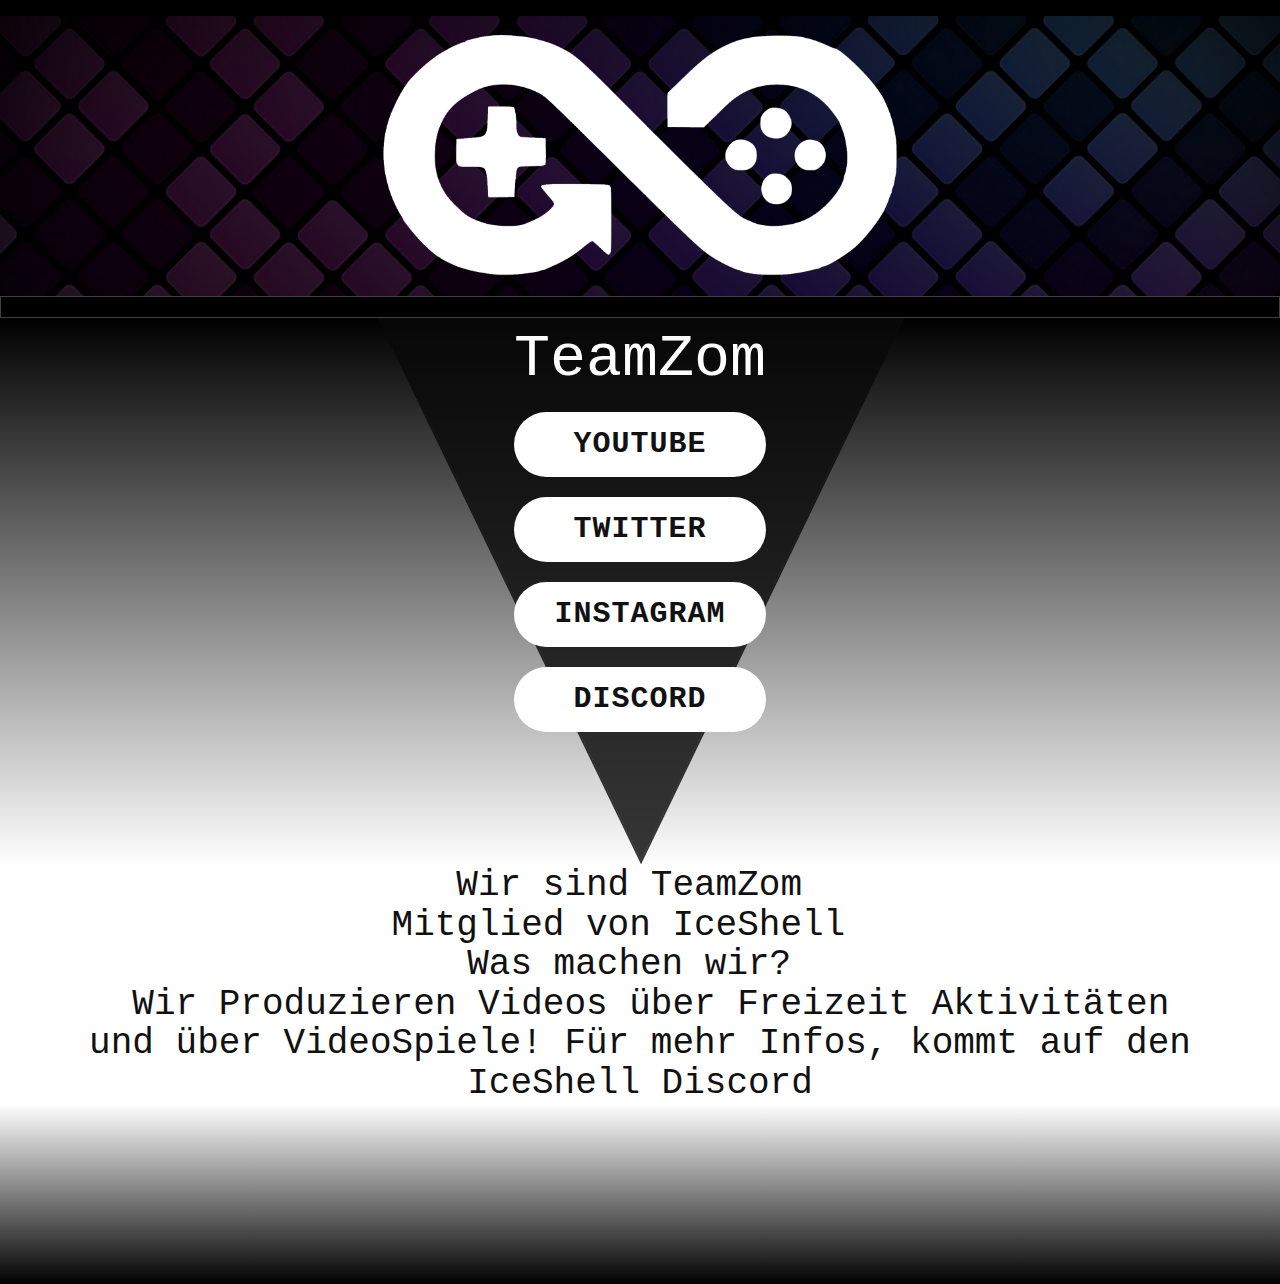
<file: teamzom.html>
<!DOCTYPE html>
<html style="font-size: 16px;" lang="de-DE"><head>
    <meta name="viewport" content="width=device-width, initial-scale=1.0">
    <meta charset="utf-8">
    <meta name="keywords" content="">
    <meta name="description" content="Die Links von TeamZom">
    <meta name="page_type" content="np-template-header-footer-from-plugin">
    <meta property="og:title" content="TeamZom">
    <meta property="og:description" content="TeamZom Links">
    <meta property="og:image" content="images/whitesmall.png">
    <meta property="og:url" content="www.Iceshell.de/teamzom">
    <title>TeamZom</title>
    <link rel="stylesheet" href="nicepage.css" media="screen">
<link rel="stylesheet" href="teamzom.css" media="screen">
    <script class="u-script" type="text/javascript" src="jquery.js" defer=""></script>
    <script class="u-script" type="text/javascript" src="nicepage.js" defer=""></script>
    <link rel="icon" href="images/favicon1.png">
    <link id="u-theme-google-font" rel="stylesheet" href="https://fonts.googleapis.com/css?family=Roboto:100,100i,300,300i,400,400i,500,500i,700,700i,900,900i|Open+Sans:300,300i,400,400i,600,600i,700,700i,800,800i">
    
    
    
    
    
    
    <script type="application/ld+json">{
		"@context": "http://schema.org",
		"@type": "Organization",
		"name": "IceShell"
}</script>
    <meta name="theme-color" content="#478ac9">
    <meta property="og:type" content="website">
  </head>
  <body class="u-body u-xxl-mode"><header class="u-black u-clearfix u-header u-header" id="sec-8dfa" data-image-width="1980" data-image-height="214"><div class="u-align-left-xs u-clearfix u-sheet u-sheet-1"></div></header>
    <section class="skrollable u-clearfix u-image u-parallax u-section-1" id="sec-f40c" data-image-width="2880" data-image-height="1800">
      <div class="u-align-left u-clearfix u-sheet u-valign-top u-sheet-1">
        <img class="u-image u-image-default u-image-1" src="images/whitesmall.png?rand=63c8" alt="" data-image-width="2000" data-image-height="846" data-animation-name="slideIn" data-animation-duration="1000" data-animation-direction="Up">
      </div>
    </section>
    <section class="skrollable u-black u-border-1 u-border-grey-75 u-clearfix u-section-2" id="sec-35c0">
      <div class="u-clearfix u-sheet u-sheet-1"></div>
    </section>
    <section class="u-clearfix u-gradient u-section-3" id="sec-fa4d">
      <div class="u-clearfix u-sheet u-valign-middle u-sheet-1">
        <img class="u-image u-image-default u-image-1" src="images/down.png" alt="" data-image-width="532" data-image-height="548">
        <a href="https://www.youtube.com/c/TeamZom1" class="u-border-none u-btn u-btn-round u-button-style u-custom-font u-font-courier-new u-hover-grey-50 u-radius-50 u-white u-btn-1" target="_blank">YouTube</a>
        <a href="https://twitter.com/teamzom1" class="u-border-none u-btn u-btn-round u-button-style u-custom-font u-font-courier-new u-hover-grey-50 u-radius-50 u-white u-btn-2">Twitter</a>
        <a href="https://www.instagram.com/teamzom/" class="u-border-none u-btn u-btn-round u-button-style u-custom-font u-font-courier-new u-hover-grey-50 u-radius-50 u-white u-btn-3">Instagram</a>
        <h1 class="u-custom-font u-font-courier-new u-text u-text-default u-text-white u-text-1">TeamZom</h1>
        <a href="https://iceshell.de" class="u-border-none u-btn u-btn-round u-button-style u-custom-font u-font-courier-new u-hover-grey-50 u-radius-50 u-white u-btn-4">Discord</a>
      </div>
    </section>
    <section class="u-clearfix u-section-4" id="sec-6c2f">
      <div class="u-clearfix u-sheet u-sheet-1">
        <h2 class="u-align-center u-custom-font u-font-courier-new u-text u-text-1"> Wir sind TeamZom&nbsp;<br>Mitglied von IceShell&nbsp;&nbsp;<br>Was machen wir?&nbsp;<br>&nbsp;Wir Produzieren Videos über Freizeit Aktivitäten und über VideoSpiele! Für mehr Infos, kommt auf den IceShell Discord
        </h2>
      </div>
    </section>
    <section class="u-clearfix u-gradient u-section-5" id="sec-0ede">
      <div class="u-clearfix u-sheet u-sheet-1"></div>
    </section>
    
    
    
  
</body></html>
</file>
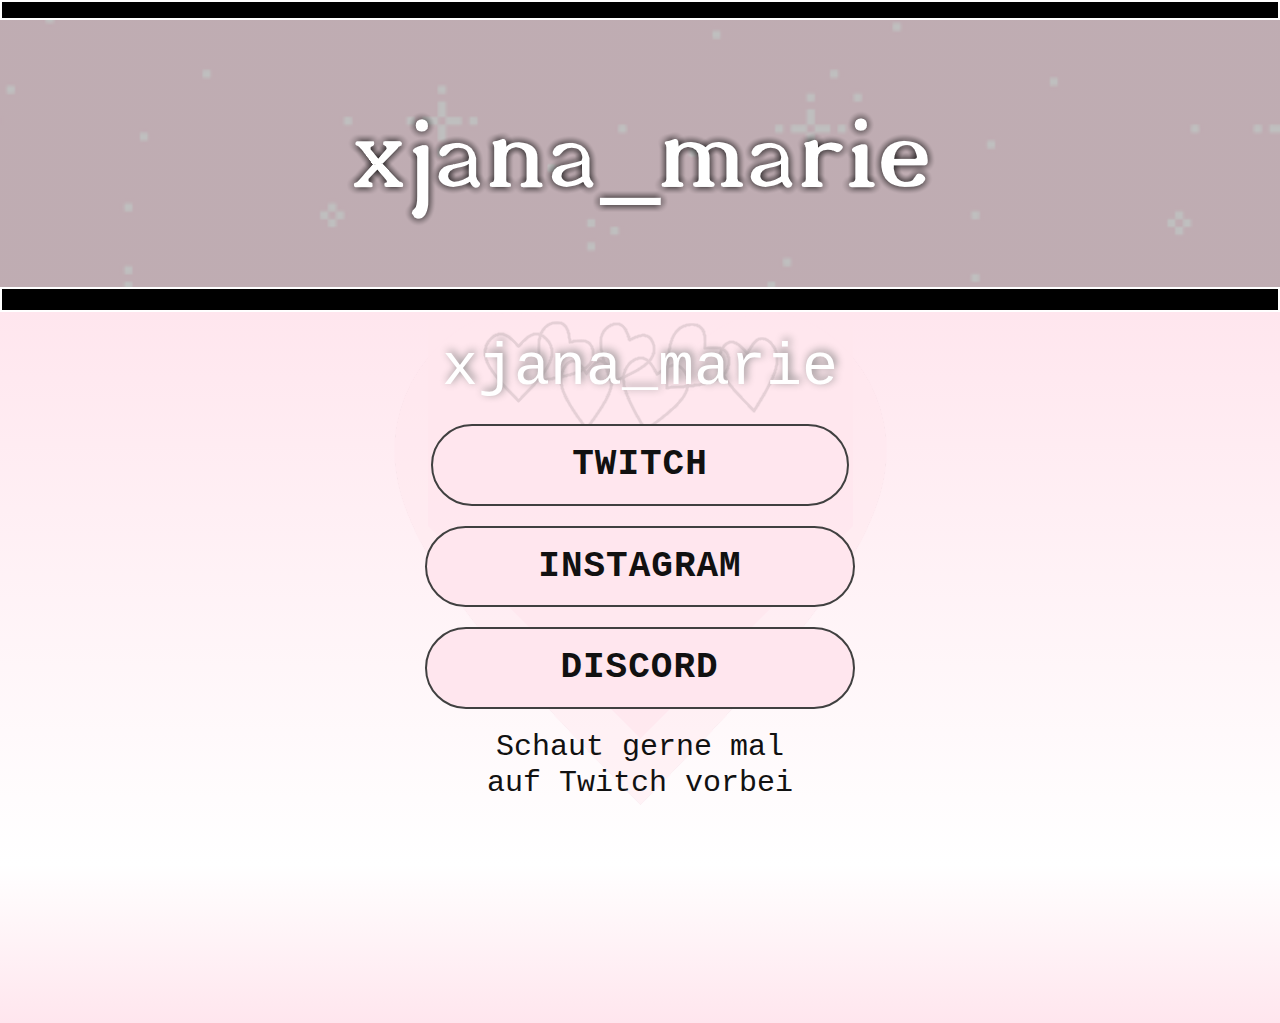
<file: xjana_marie.html>
<!DOCTYPE html>
<html style="font-size: 16px;" lang="de-DE"><head>
    <meta name="viewport" content="width=device-width, initial-scale=1.0">
    <meta charset="utf-8">
    <meta name="keywords" content="">
    <meta name="description" content="Die Links von xjana_marie">
    <meta name="page_type" content="np-template-header-footer-from-plugin">
    <meta property="og:title" content="xjana_marie">
    <meta property="og:description" content="Die Links von xjana_marie">
    <meta property="og:image" content="images/original.gif">
    <meta property="og:url" content="IceShell.de/xjana_marie">
    <title>xjana_marie</title>
    <link rel="stylesheet" href="nicepage.css" media="screen">
<link rel="stylesheet" href="xjana_marie.css" media="screen">
    <script class="u-script" type="text/javascript" src="jquery.js" defer=""></script>
    <script class="u-script" type="text/javascript" src="nicepage.js" defer=""></script>
    <link rel="icon" href="images/favicon1.png">
    <link id="u-theme-google-font" rel="stylesheet" href="https://fonts.googleapis.com/css?family=Roboto:100,100i,300,300i,400,400i,500,500i,700,700i,900,900i|Open+Sans:300,300i,400,400i,600,600i,700,700i,800,800i">
    
    
    
    
    
    <script type="application/ld+json">{
		"@context": "http://schema.org",
		"@type": "Organization",
		"name": "IceShell"
}</script>
    <meta name="theme-color" content="#478ac9">
    <meta property="og:type" content="website">
  </head>
  <body class="u-body u-xxl-mode"><header class="u-black u-border-2 u-border-white u-clearfix u-header u-header" id="sec-8dfa" data-image-width="1980" data-image-height="214"><div class="u-align-left-xs u-clearfix u-sheet u-sheet-1"></div></header>
    <section class="skrollable u-clearfix u-image u-parallax u-shading u-section-1" id="sec-6751" data-image-width="640" data-image-height="360">
      <div class="u-align-left u-clearfix u-sheet u-sheet-1">
        <img class="u-image u-image-default u-image-1" src="images/logo2.png" alt="" data-image-width="623" data-image-height="118" data-animation-name="slideIn" data-animation-duration="2750" data-animation-direction="Up">
      </div>
    </section>
    <section class="u-black u-border-2 u-border-white u-clearfix u-section-2" id="sec-9b74">
      <div class="u-clearfix u-sheet u-valign-middle u-sheet-1"></div>
    </section>
    <section class="u-clearfix u-gradient u-section-3" id="sec-18c3">
      <div class="u-clearfix u-sheet u-valign-middle u-sheet-1">
        <img class="u-image u-image-default u-image-1" src="images/xjana2.png" alt="" data-image-width="532" data-image-height="548">
        <img class="u-image u-image-default u-image-2" src="images/xjana3.png" alt="" data-image-width="532" data-image-height="548">
        <img class="u-image u-image-default u-opacity u-opacity-20 u-image-3" src="images/xjanahearts.png" alt="" data-image-width="337" data-image-height="132">
        <h3 class="u-custom-font u-font-courier-new u-text u-text-default u-text-white u-text-1">xjana_marie</h3>
        <a href="https://www.twitch.tv/xjana_marie" class="u-border-2 u-border-grey-75 u-btn u-btn-round u-button-style u-custom-color-2 u-custom-font u-font-courier-new u-hover-grey-50 u-radius-50 u-btn-1">Twitch</a>
        <a href="https://www.instagram.com/jana.marie.ttv/" class="u-border-2 u-border-grey-75 u-btn u-btn-round u-button-style u-custom-color-2 u-custom-font u-font-courier-new u-hover-grey-50 u-radius-50 u-btn-2">Instagram</a>
        <a href="https://www.iceshell.de" class="u-border-2 u-border-grey-75 u-btn u-btn-round u-button-style u-custom-color-2 u-custom-font u-font-courier-new u-hover-grey-50 u-radius-50 u-btn-3">Discord</a>
        <h3 class="u-align-center u-custom-font u-font-courier-new u-text u-text-2">Schaut gerne mal auf Twitch vorbei</h3>
      </div>
    </section>
    <section class="u-clearfix u-gradient u-section-4" id="sec-c4c5">
      <div class="u-clearfix u-sheet u-sheet-1"></div>
    </section>
    
    
   
  
</body></html>
</file>
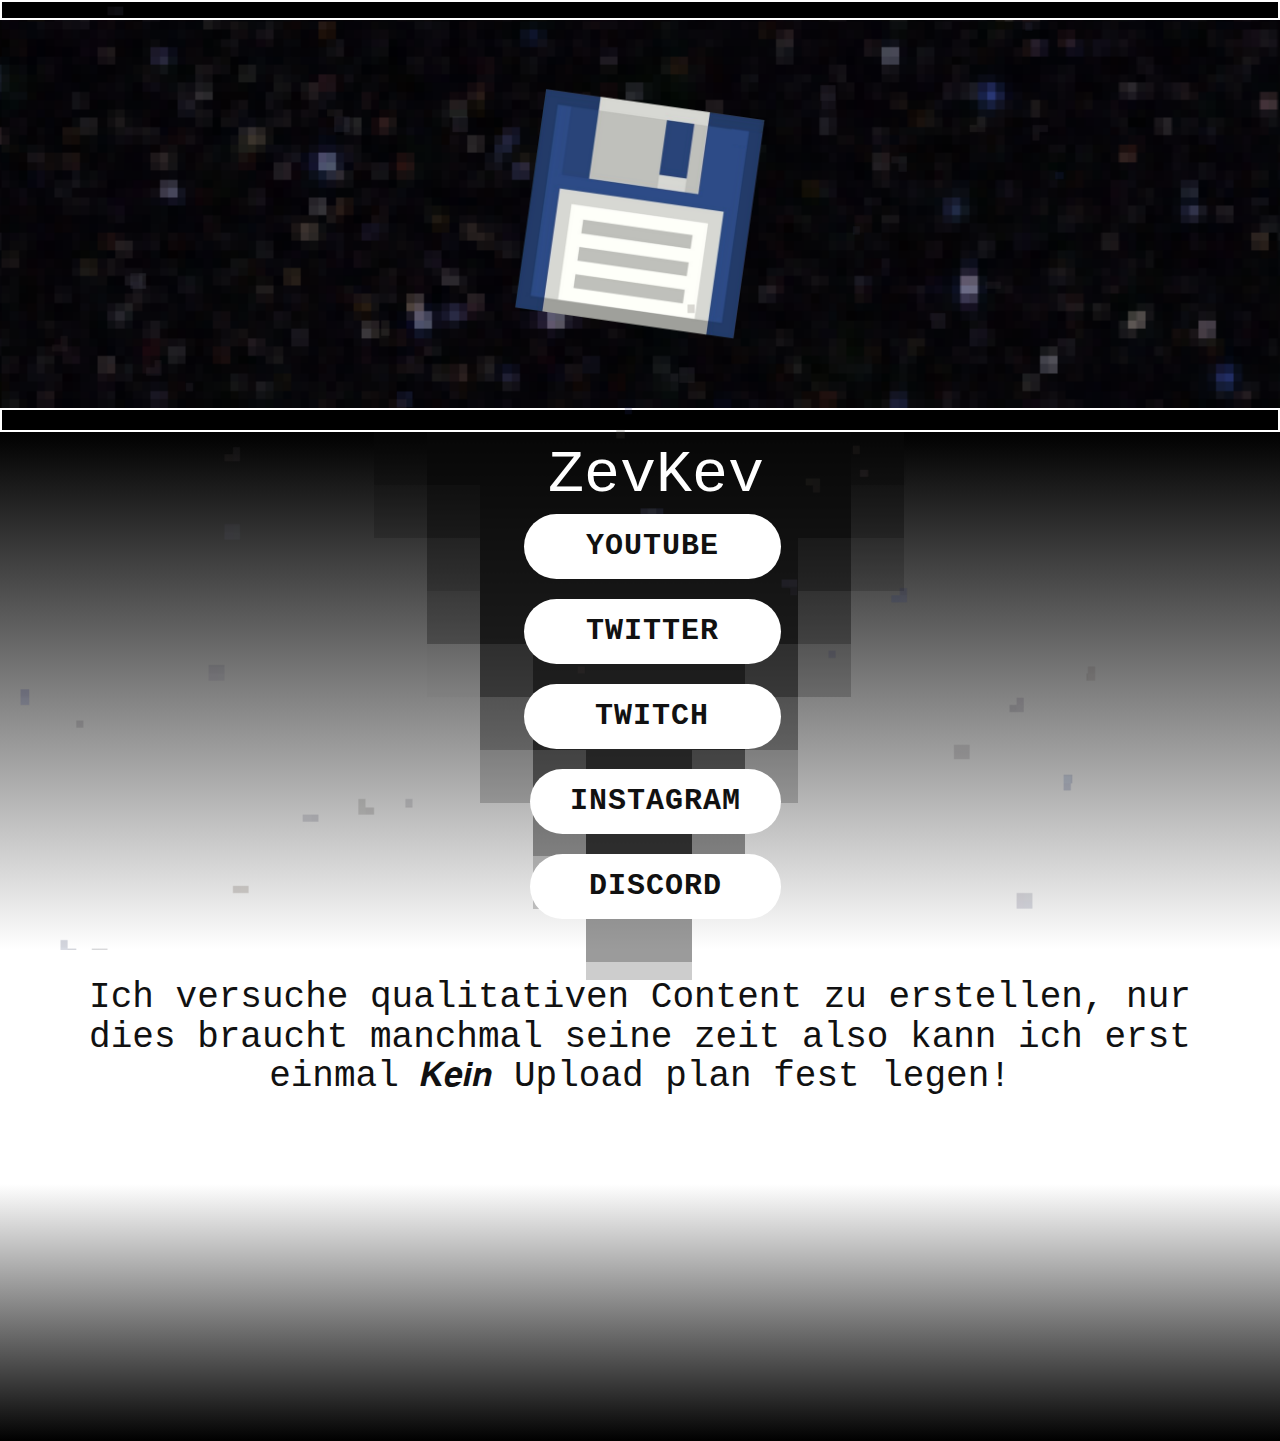
<file: zevkev.html>
<!DOCTYPE html>
<html style="font-size: 16px;" lang="de-DE"><head>
    <meta name="viewport" content="width=device-width, initial-scale=1.0">
    <meta charset="utf-8">
    <meta name="keywords" content="">
    <meta name="description" content="Die Links von ZevKev">
    <meta name="page_type" content="np-template-header-footer-from-plugin">
    <meta property="og:title" content="ZevKev">
    <meta property="og:description" content="Links von ZevKev">
    <meta property="og:image" content="images/Finalnobg.png">
    <meta property="og:url" content="www.Iceshell.de/zevkev">
    <title>ZevKev</title>
    <link rel="stylesheet" href="nicepage.css" media="screen">
<link rel="stylesheet" href="zevkev.css" media="screen">
    <script class="u-script" type="text/javascript" src="jquery.js" defer=""></script>
    <script class="u-script" type="text/javascript" src="nicepage.js" defer=""></script>
    <link rel="icon" href="images/favicon1.png">
    <link id="u-theme-google-font" rel="stylesheet" href="https://fonts.googleapis.com/css?family=Roboto:100,100i,300,300i,400,400i,500,500i,700,700i,900,900i|Open+Sans:300,300i,400,400i,600,600i,700,700i,800,800i">
    
    
    
    
    
    
    <script type="application/ld+json">{
		"@context": "http://schema.org",
		"@type": "Organization",
		"name": "IceShell"
}</script>
    <meta name="theme-color" content="#478ac9">
    <meta property="og:type" content="website">
  </head>
  <body class="u-body u-xxl-mode"><header class="u-black u-border-2 u-border-white u-clearfix u-header u-header" id="sec-8dfa" data-image-width="1980" data-image-height="214"><div class="u-align-left-xs u-clearfix u-sheet u-sheet-1"></div></header>
    <section class="skrollable u-clearfix u-image u-parallax u-section-1" id="sec-f40c" data-image-width="800" data-image-height="800">
      <div class="u-align-left u-clearfix u-sheet u-valign-middle u-sheet-1">
        <img class="u-image u-image-default u-preserve-proportions u-image-1" src="images/Finalnobg.png" alt="" data-image-width="800" data-image-height="800" data-animation-name="slideIn" data-animation-duration="1000" data-animation-direction="Up">
      </div>
    </section>
    <section class="skrollable u-black u-border-2 u-border-white u-clearfix u-section-2" id="sec-35c0">
      <div class="u-clearfix u-sheet u-sheet-1"></div>
    </section>
    <section class="u-clearfix u-gradient u-section-3" id="sec-fa4d">
      <div class="u-clearfix u-sheet u-sheet-1">
        <img class="u-expanded-width-xs u-image u-image-default u-image-1" src="images/down1.png" alt="" data-image-width="532" data-image-height="548">
        <img class="u-image u-image-round u-opacity u-opacity-20 u-preserve-proportions u-image-2" src="images/backgroundpixel.png" alt="" data-image-width="800" data-image-height="800">
        <a href="https://www.youtube.com/c/ZevKev/" class="u-border-none u-btn u-btn-round u-button-style u-custom-font u-font-courier-new u-hover-grey-50 u-radius-50 u-white u-btn-1" target="_blank">YouTube</a>
        <a href="https://twitter.com/zevkev1" class="u-border-none u-btn u-btn-round u-button-style u-custom-font u-font-courier-new u-hover-grey-50 u-radius-50 u-white u-btn-2" target="_blank">Twitter</a>
        <a href="https://www.instagram.com/zevkev.ttv/" class="u-border-none u-btn u-btn-round u-button-style u-custom-font u-font-courier-new u-hover-grey-50 u-radius-50 u-white u-btn-3" target="_blank">Instagram</a>
        <h1 class="u-custom-font u-font-courier-new u-text u-text-default u-text-white u-text-1">ZevKev</h1>
        <a href="https://iceshell.de" class="u-border-none u-btn u-btn-round u-button-style u-custom-font u-font-courier-new u-hover-grey-50 u-radius-50 u-white u-btn-4" target="_blank">Discord</a>
        <a href="https://www.twitch.tv/zevkev_" class="u-border-none u-btn u-btn-round u-button-style u-custom-font u-font-courier-new u-hover-grey-50 u-radius-50 u-white u-btn-5" target="_blank">Twitch</a>
      </div>
    </section>
    <section class="u-clearfix u-section-4" id="sec-6c2f">
      <div class="u-clearfix u-sheet u-sheet-1">
        <h2 class="u-align-center u-custom-font u-font-courier-new u-text u-text-1"> Ich versuche qualitativen Content zu erstellen, nur dies braucht manchmal seine zeit also kann ich erst einmal 𝙆𝙚𝙞𝙣 Upload plan fest legen!</h2>
      </div>
    </section>
    <section class="u-clearfix u-gradient u-section-5" id="sec-0ede"></section>
    
    
    
  
</body></html>
</file>
